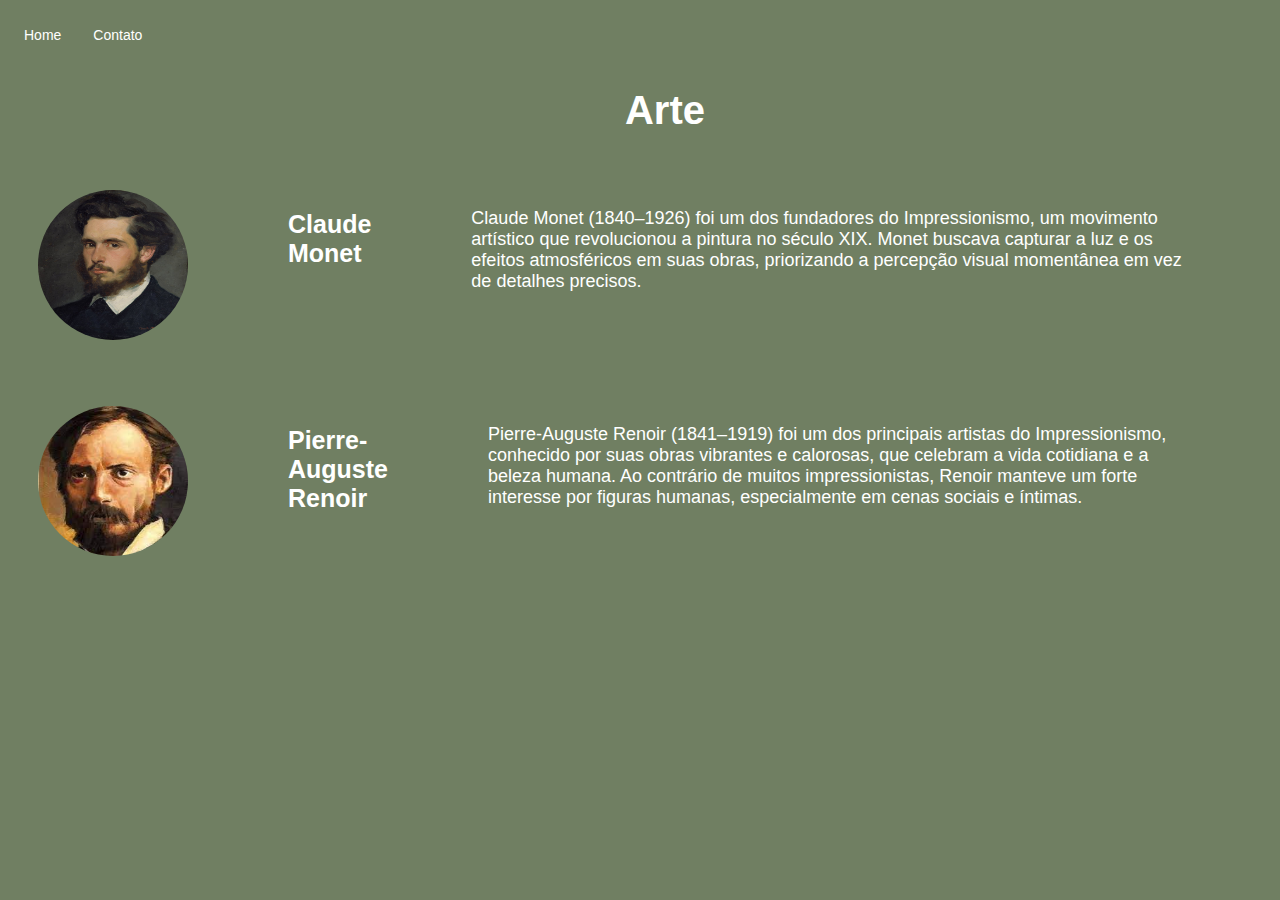
<file: index.html>
<!DOCTYPE html>
<html lang="pt-br">

<head>
    <meta charset="UTF-8">
    <meta name="viewport" content="width=device-width, initial-scale=1.0">
    <title> Cultura | Home </title>
    <link rel="stylesheet" href="index.css">
</head>

<body>
    <header>
        <div class="menu">
             <div><a href="index.html">Home </a> </div>
            <div><a href="contact.html">Contato </a></div>
            
        </div>

        <h1>Arte</h1>

    </header>
    
        <div class="monet-container">
                <div><a href="claudemonet.html"> <img src="monet.jpg"></img> </a></div>
                <div><h2> Claude Monet</h2></div>
                <div><p> Claude Monet (1840–1926) foi um dos fundadores do Impressionismo, um movimento artístico que
                    revolucionou a pintura no século XIX. Monet buscava capturar a luz e os efeitos atmosféricos em suas
                    obras, priorizando a percepção visual momentânea em vez de detalhes precisos.
                </p></div>
        </div>

       
        
            <div class="pierre-container">
                    <div><a href="pierreaugusterenoir.html"> <img src="pierre.jpeg"></img> </a></div>
                    <div><h2> Pierre-Auguste Renoir</h2></div>
                    <div><p> Pierre-Auguste Renoir (1841–1919) foi um dos principais artistas do Impressionismo, conhecido por suas
                        obras vibrantes e calorosas, que celebram a vida cotidiana e a beleza humana. Ao contrário de muitos
                        impressionistas, Renoir manteve um forte interesse por figuras humanas, especialmente em cenas sociais e
                        íntimas.</p></div>
            </div>
        
</body>

</html>
</file>
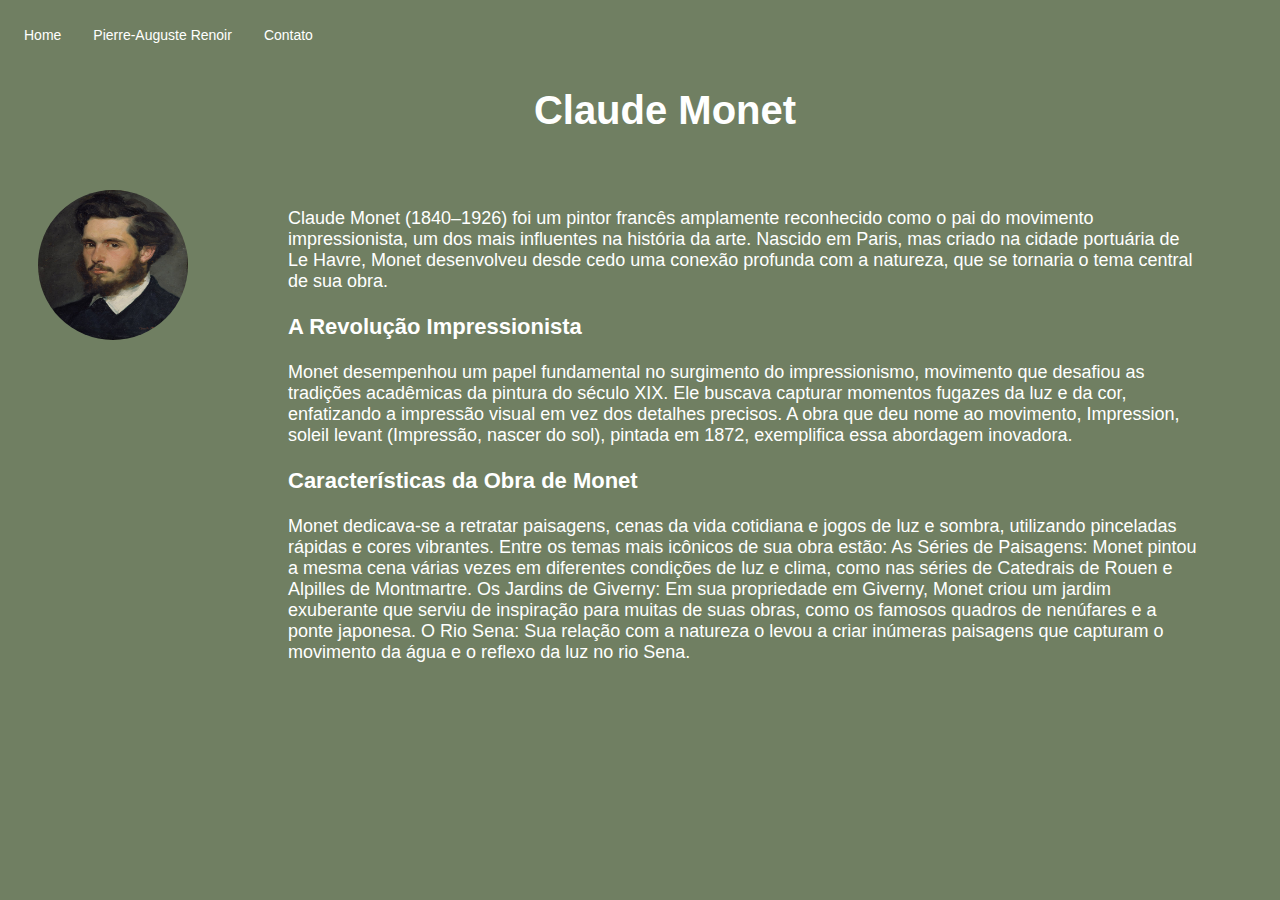
<file: claudemonet.html>
<!DOCTYPE html>
<html lang="pt-br">
<head>
    <meta charset="UTF-8">
    <meta name="viewport" content="width=device-width, initial-scale=1.0">
    <title> Cultura | Claude Monet </title>
    <link rel="stylesheet" href="index.css">
</head>
<body>
    <header>
        <div class="menu">
            <div><a href="index.html">Home </a></div>
            <div><a href="pierreaugusterenoir.html">Pierre-Auguste Renoir </a></div>
            <div><a href="contact.html">Contato </a></div>
        </div>    
        
        <h1>Claude Monet</h1>

    </header>

    <div class="monet-container">
        <div><a href="claudemonet.html"> <img src="monet.jpg"></img> </a></div>
        <div><p> Claude Monet (1840–1926) foi um pintor francês amplamente reconhecido como o pai do movimento impressionista, um dos mais influentes na história da arte. Nascido em Paris, mas criado na cidade portuária de Le Havre, Monet desenvolveu desde cedo uma conexão profunda com a natureza, que se tornaria o tema central de sua obra.</p>

            <h3>A Revolução Impressionista</h3>
            <p>Monet desempenhou um papel fundamental no surgimento do impressionismo, movimento que desafiou as tradições acadêmicas da pintura do século XIX. Ele buscava capturar momentos fugazes da luz e da cor, enfatizando a impressão visual em vez dos detalhes precisos. A obra que deu nome ao movimento, Impression, soleil levant (Impressão, nascer do sol), pintada em 1872, exemplifica essa abordagem inovadora.</p>
            
            <h3>Características da Obra de Monet</h3>
            <p>Monet dedicava-se a retratar paisagens, cenas da vida cotidiana e jogos de luz e sombra, utilizando pinceladas rápidas e cores vibrantes. Entre os temas mais icônicos de sua obra estão:
            
            As Séries de Paisagens: Monet pintou a mesma cena várias vezes em diferentes condições de luz e clima, como nas séries de Catedrais de Rouen e Alpilles de Montmartre.
            Os Jardins de Giverny: Em sua propriedade em Giverny, Monet criou um jardim exuberante que serviu de inspiração para muitas de suas obras, como os famosos quadros de nenúfares e a ponte japonesa.
            O Rio Sena: Sua relação com a natureza o levou a criar inúmeras paisagens que capturam o movimento da água e o reflexo da luz no rio Sena.</p>
        </div>
</div>
    
</body>
</html>
</file>
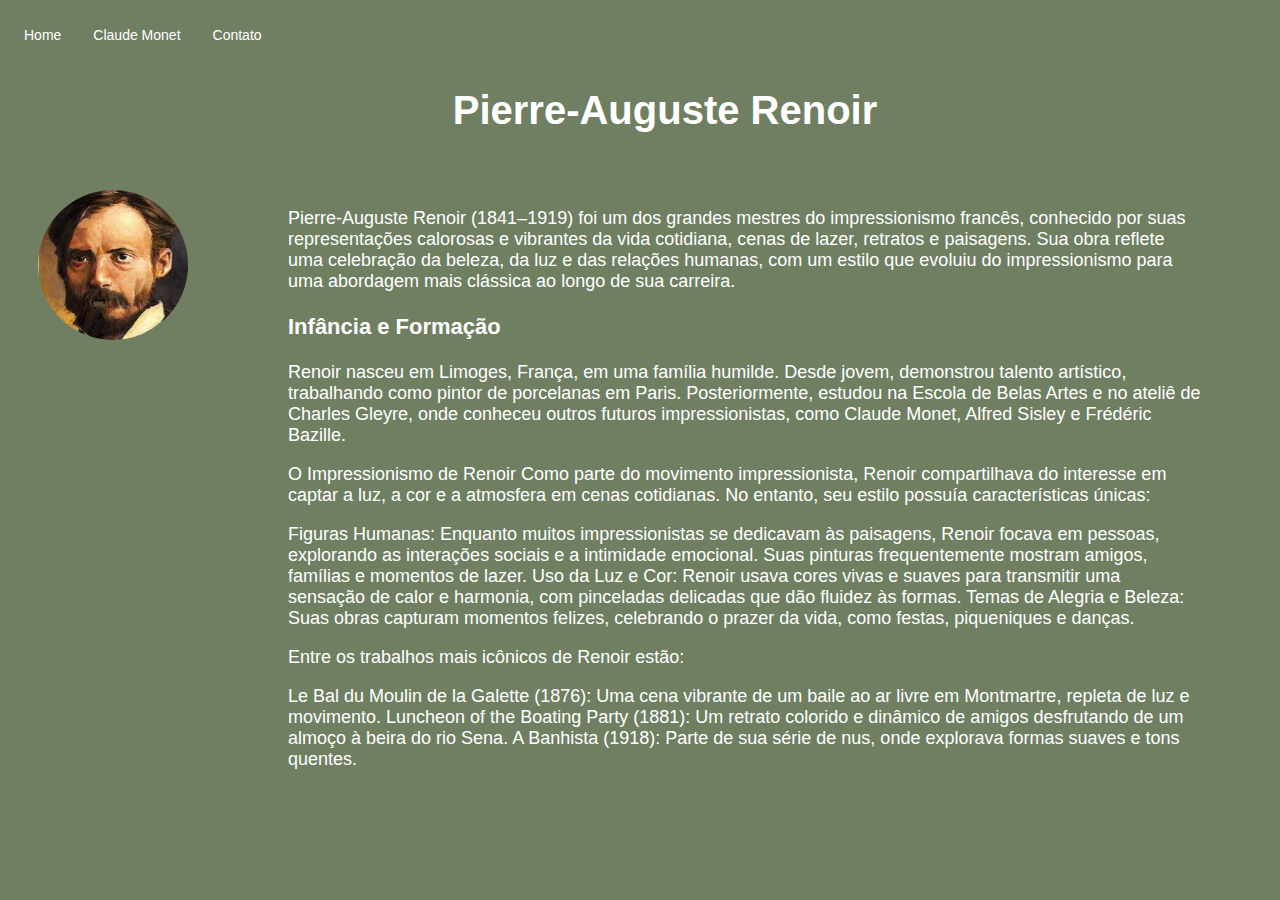
<file: pierreaugusterenoir.html>
<!DOCTYPE html>
<html lang="en">
<head>
    <meta charset="UTF-8">
    <meta name="viewport" content="width=device-width, initial-scale=1.0">
    <title> Cultura | Pierre-Auguste Renoir </title>
    <link rel="stylesheet" href="index.css">
</head>
<body>
    <header>
        <div class="menu">
            <div><a href="index.html">Home </a></div>
            <div><a href="claudemonet.html">Claude Monet </a></div>
            <div><a href="contact.html">Contato </a></div>
        </div>    
        
        <h1>Pierre-Auguste Renoir</h1>

    </header>
    <div class="pierre-container">
        <div><a href="pierreaugusterenoir.html"> <img src="pierre.jpeg"></img> </a></div>
        <div><p> Pierre-Auguste Renoir (1841–1919) foi um dos grandes mestres do impressionismo francês, conhecido por suas representações calorosas e vibrantes da vida cotidiana, cenas de lazer, retratos e paisagens. Sua obra reflete uma celebração da beleza, da luz e das relações humanas, com um estilo que evoluiu do impressionismo para uma abordagem mais clássica ao longo de sua carreira.</p>

           <h3>Infância e Formação</h3> 
        <p>Renoir nasceu em Limoges, França, em uma família humilde. Desde jovem, demonstrou talento artístico, trabalhando como pintor de porcelanas em Paris. Posteriormente, estudou na Escola de Belas Artes e no ateliê de Charles Gleyre, onde conheceu outros futuros impressionistas, como Claude Monet, Alfred Sisley e Frédéric Bazille.</p>
            
        <p>O Impressionismo de Renoir
        Como parte do movimento impressionista, Renoir compartilhava do interesse em captar a luz, a cor e a atmosfera em cenas cotidianas. No entanto, seu estilo possuía características únicas:
            
        <p>Figuras Humanas: Enquanto muitos impressionistas se dedicavam às paisagens, Renoir focava em pessoas, explorando as interações sociais e a intimidade emocional. Suas pinturas frequentemente mostram amigos, famílias e momentos de lazer.
            Uso da Luz e Cor: Renoir usava cores vivas e suaves para transmitir uma sensação de calor e harmonia, com pinceladas delicadas que dão fluidez às formas.
            Temas de Alegria e Beleza: Suas obras capturam momentos felizes, celebrando o prazer da vida, como festas, piqueniques e danças.</p>
        <p>Entre os trabalhos mais icônicos de Renoir estão:</p>
            
        <p>Le Bal du Moulin de la Galette (1876): Uma cena vibrante de um baile ao ar livre em Montmartre, repleta de luz e movimento.
        Luncheon of the Boating Party (1881): Um retrato colorido e dinâmico de amigos desfrutando de um almoço à beira do rio Sena.
        A Banhista (1918): Parte de sua série de nus, onde explorava formas suaves e tons quentes.</p>
        </div>
</div>
    
</body>
</html>
</file>
<file: index.css>
body {
    background-color: #707f62;
    color: white;
    font-family: Arial, Helvetica, sans-serif;
}

.menu {
    display: flex;
    align-items: center;
    justify-content: flex-start;
}

.menu>div {
    font-size: 18px;
    font-family: Arial, Helvetica, sans-serif;

    padding: 16px;
}

a {
    color: white;
    text-decoration: none;
    font-size: 14px;
}

img {
    width: 150px;
    height: 150px;
    border-radius: 50%;
}



p {
    font-size: 18px;
}

h1 {
    font-family: Arial, Helvetica, sans-serif;
    text-align: center;
    font-size: 40px;
    margin-left: 50px;
    align-items: center;
}

h2 {
    font-size: 25px;
}

h3 {
    font-size: 22px;
}

.pierre-container {
    font-family: Arial, Helvetica, sans-serif;
    display: flex;
    color: white;
    align-content: space-around;
    justify-content: center;
}

.pierre-container>div {

    margin: 10px;
    padding: 20px;
    font-size: 20px;
    margin-right: 50px;
}

.monet-container {
    font-family: Arial, Helvetica, sans-serif;
    display: flex;
    color: white;
    align-content: space-around;
    justify-content: center;
}

.monet-container>div {
    margin: 10px;
    padding: 20px;
    font-size: 25px;
    margin-right: 50px;
}

.contato {
    display: flex;
    flex-direction: column;
    font-size: 20px;
    justify-content: center;
    align-items: center;
}

.contato > div {
    margin: 10px ;
}

.contato-itens {
    display: flex;
    flex-direction: column;
    font-size: 20px;
    align-items: center;
}
</file>
